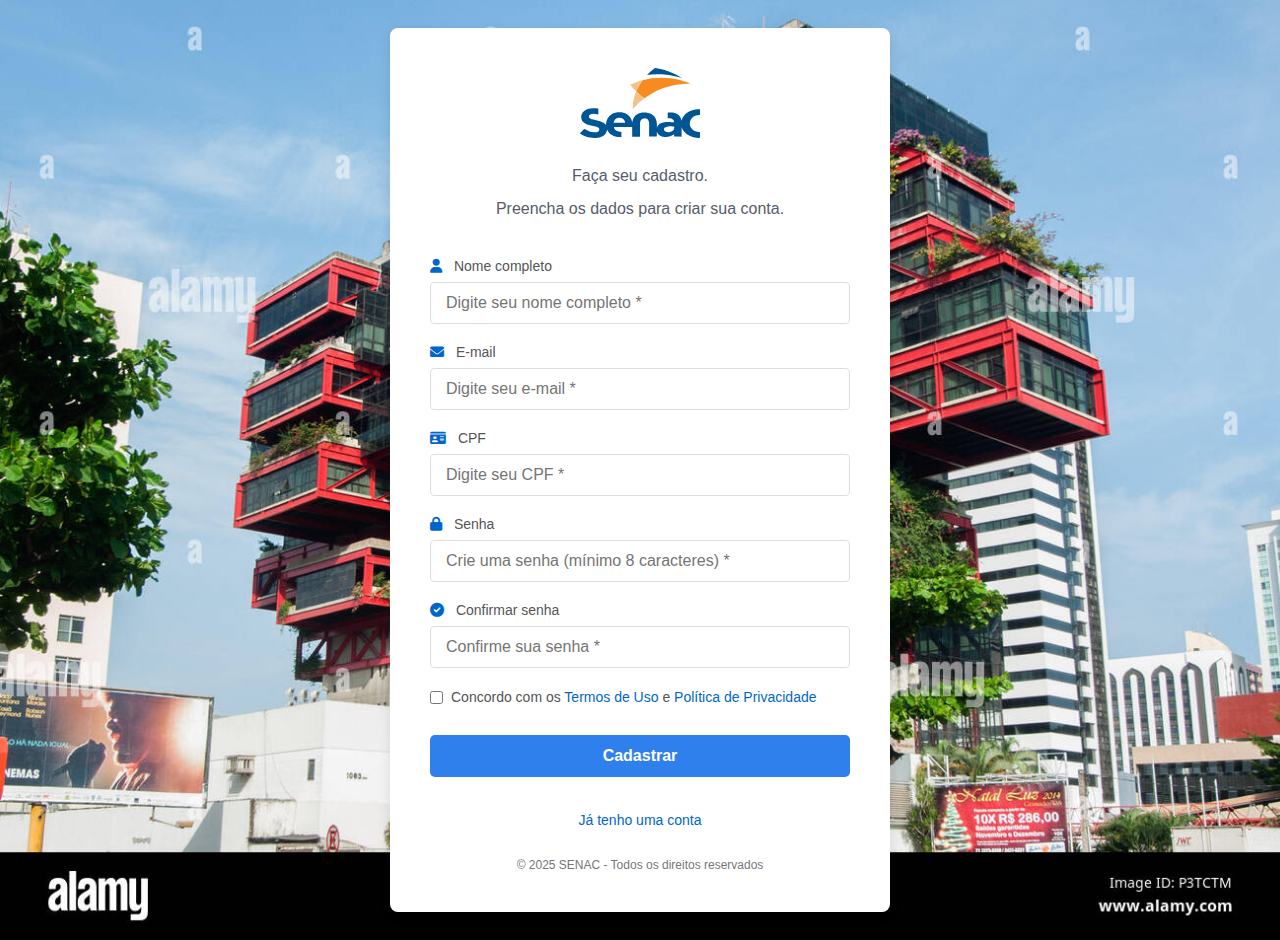
<file: cadastro.html>
<!DOCTYPE html>
<html lang="pt-BR">
<head>
    <meta charset="UTF-8">
    <meta name="viewport" content="width=device-width, initial-scale=1.0">
    <title>Cadastro</title>
    <!-- Link para o arquivo CSS externo -->
    <link rel="stylesheet" href="style.css">
    <!-- Link para ícones FontAwesome -->
    <link rel="stylesheet" href="https://cdnjs.cloudflare.com/ajax/libs/font-awesome/6.0.0-beta3/css/all.min.css">
    <link href="https://cdn.jsdelivr.net/npm/bootstrap@5.3.5/dist/css/bootstrap.min.css" rel="stylesheet" integrity="sha384-SgOJa3DmI69IUzQ2PVdRZhwQ+dy64/BUtbMJw1MZ8t5HZApcHrRKUc4W0kG879m7" crossorigin="anonymous">
</head>
<body>
    <!-- Container principal do formulário de cadastro -->
    <div class="login-container">
        <div class="login-box">
            <!-- Área do logo -->
            <div class="logo">
                <img src="../img/Senac_logo.svg" alt="SENAC Logo">
            </div>
            
            <!-- Título da página -->
            <h4 class="h4-pag">Faça seu cadastro.</h4>
            <h4 class="h4-1-pag">Preencha os dados para criar sua conta.</h4>
            
            <!-- Formulário de cadastro -->
            <form id="cadastroForm">
                <!-- Grupo do campo de nome -->
                <div class="form-group">
                    <label for="nome"><i class="fas fa-user"></i> Nome completo</label>
                    <input type="text" id="nome" placeholder="Digite seu nome completo *" required>
                </div>
                
                <!-- Grupo do campo de e-mail -->
                <div class="form-group">
                    <label for="email"><i class="fas fa-envelope"></i> E-mail</label>
                    <input type="email" id="email" placeholder="Digite seu e-mail *" required>
                </div>
                
                <!-- Grupo do campo de CPF -->
                <div class="form-group">
                    <label for="cpf"><i class="fas fa-id-card"></i> CPF</label>
                    <input type="text" id="cpf" placeholder="Digite seu CPF *" required>
                </div>
                
                <!-- Grupo do campo de senha -->
                <div class="form-group">
                    <label for="senha"><i class="fas fa-lock"></i> Senha</label>
                    <input type="password" id="senha" placeholder="Crie uma senha (mínimo 8 caracteres) *" minlength="8" required>
                </div>
                
                <!-- Grupo do campo de confirmação de senha -->
                <div class="form-group">
                    <label for="confirmarSenha"><i class="fas fa-check-circle"></i> Confirmar senha</label>
                    <input type="password" id="confirmarSenha" placeholder="Confirme sua senha *" required>
                </div>
                
                <!-- Termo de uso e política de privacidade -->
                <div class="form-group lembrar-senha">
                    <input type="checkbox" id="concordarTermos" required>
                    <label class="lab-lembrar-senha" for="concordarTermos">Concordo com os <a href="#">Termos de Uso</a> e <a href="#">Política de Privacidade</a></label>
                </div>
                
                <!-- Botão de submit -->
                <button class="botao-cadastrar" type="submit">Cadastrar</button>
            </form>
            
            <!-- Links úteis -->
            <div class="links">
                <a href="index.html">Já tenho uma conta</a>
            </div>
            
            <!-- Rodapé -->
            <div class="footer">
                © 2025 SENAC - Todos os direitos reservados
            </div>
        </div>
    </div>
    
    <!-- Scripts -->
    <script src="https://cdn.jsdelivr.net/npm/bootstrap@5.3.5/dist/js/bootstrap.bundle.min.js" integrity="sha384-k6d4wzSIapyDyv1kpU366/PK5hCdSbCRGRCMv+eplOQJWyd1fbcAu9OCUj5zNLiq" crossorigin="anonymous"></script>
    
    <!-- Script para validação de formulário -->
    <script>
        document.getElementById("cadastroForm").addEventListener("submit", function(e) {
            e.preventDefault(); // Impede o envio padrão do formulário
            
            // Validação de senhas
            const senha = document.getElementById("senha").value;
            const confirmar = document.getElementById("confirmarSenha").value;
            
            if (senha !== confirmar) {
                alert("As senhas não coincidem!");
                return false;
            }
            
            // Validação de CPF
            const cpf = document.getElementById("cpf").value.replace(/[^\d]/g, '');
            if (cpf.length !== 11) {
                alert("CPF inválido! Digite os 11 dígitos do CPF.");
                return false;
            }
            
            // Se todas as validações passarem, envie o formulário
            alert("Cadastro realizado com sucesso! Você será redirecionado para a página de login.");
            window.location.href = "index.html";
        });
      
    </script>
</body>
</html>
</file>
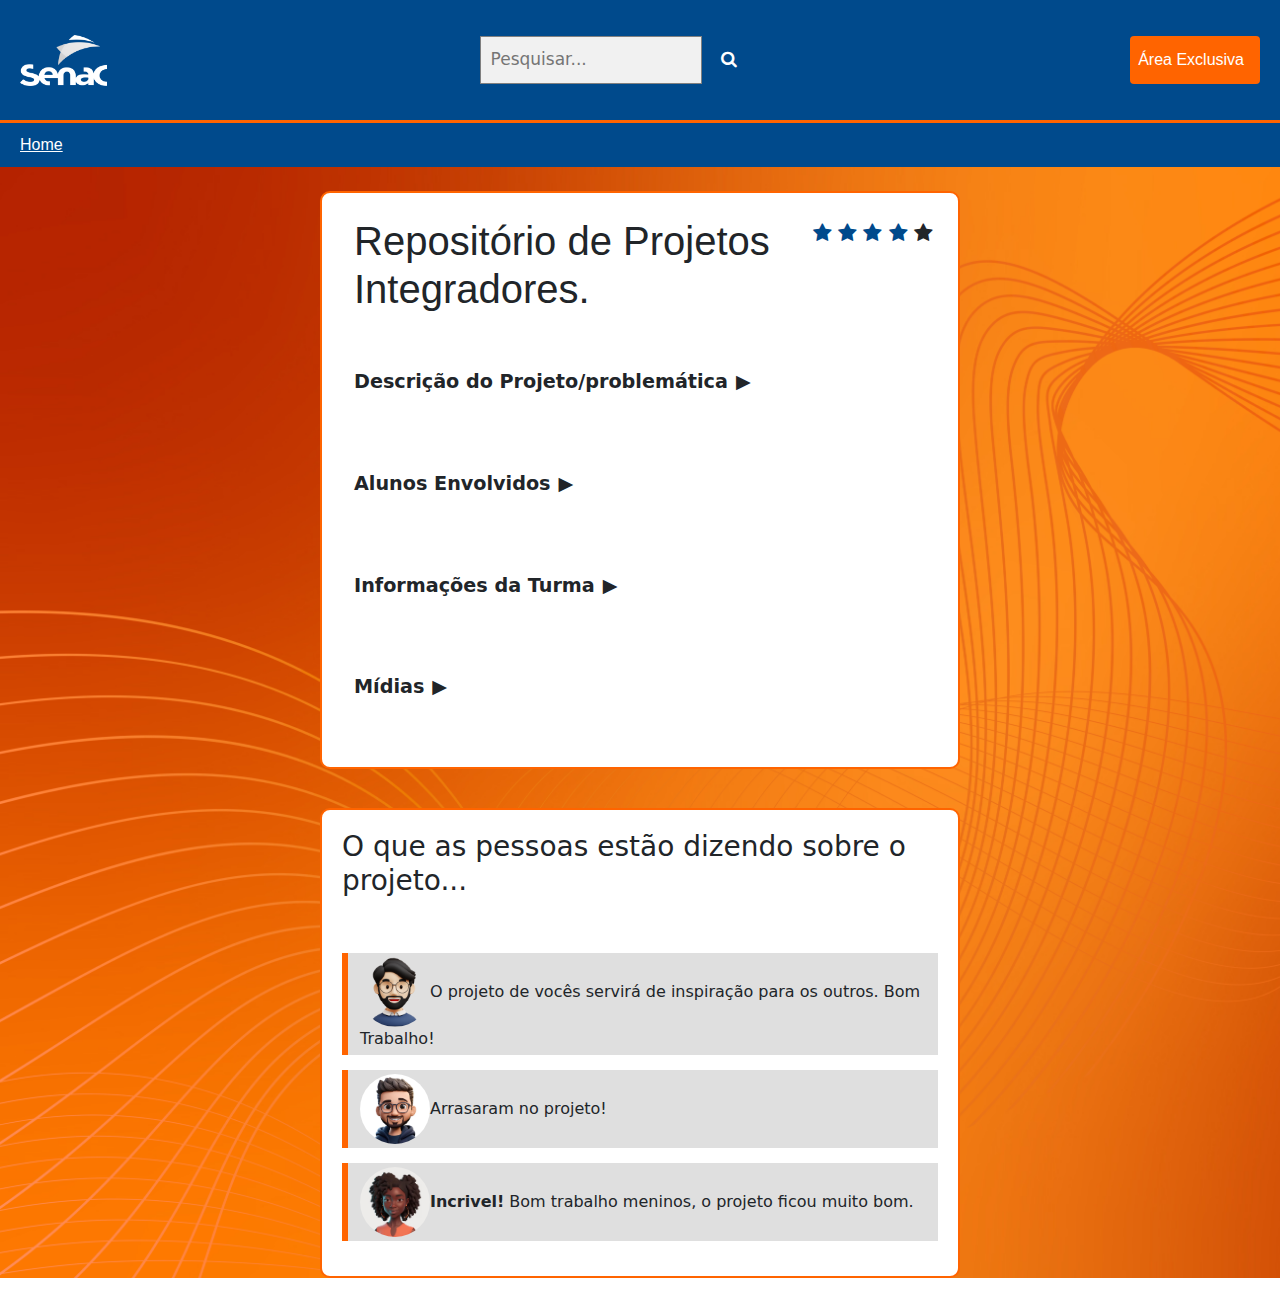
<file: pagina.html>
<!DOCTYPE html>
<html lang="en">
<head>
    <meta charset="UTF-8">
    <meta name="viewport" content="width=device-width, initial-scale=1.0">
    <link href="https://cdn.jsdelivr.net/npm/bootstrap@5.3.3/dist/css/bootstrap.min.css" rel="stylesheet">
    <link rel="stylesheet" href="https://cdnjs.cloudflare.com/ajax/libs/font-awesome/4.7.0/css/font-awesome.min.css">
    <script src="https://cdn.jsdelivr.net/npm/bootstrap@5.3.3/dist/js/bootstrap.bundle.min.js"></script>
    <title>Pagina do PI</title>
    <link rel="stylesheet" href="styleAlex.css" />

</head>
<body>
    <header>
        <img class="logo_senac" src="images/logobranca.png">
        <form class="example" action="action_page.php">
          <input type="text" placeholder="Pesquisar..." name="search">
          <button type="submit"><i class="fa fa-search"></i></button>
        </form>

        <a class="botao_cabecalho" href="#">Área Exclusiva</a>
    </header>
    <nav>
        <a class="home" href="#">Home</a>
    </nav>
    <main>
      <br>
    <div class="container mx-auto">

  <!--Classificação estrela-->
    <div class="position-relative">
        <h1>Repositório de Projetos Integradores.</h1>
        <div class="position-absolute top-0 end-0 estrelas">
        <span class="fa fa-star checked"></span>
        <span class="fa fa-star checked"></span>
        <span class="fa fa-star checked"></span>
        <span class="fa fa-star checked"></span>
        <span class="fa fa-star"></span>
    </div>
</div>

   <br>

<!-- Texto clicável com seta -->
<div onclick="toggleInfo('info1', 'seta1')" class="texto-clicavel mb-3">
    Descrição do Projeto/problemática <span id="seta1" class="seta">▶</span>
  </div>
  <!-- Conteúdo oculto/revelado -->
  <div id="info1" class="info-bloco border  bg-light rounded">
    <p>Aqui ficaria descrição do projeto</p>
  </div> 
<!-- Segundo bloco -->
<div onclick="toggleInfo('info2', 'seta2')" class="texto-clicavel mt-4 mb-3">
   Alunos Envolvidos <span id="seta2" class="seta">▶</span>
  </div>
  <div id="info2" class="info-bloco border  bg-light rounded">
    <p>Alexandro</p>
    <p>Vanessa</p>
    <p>Jorge</p>
  </div>
  <div onclick="toggleInfo('info3', 'seta3')" class="texto-clicavel mt-4 mb-3">
    Informações da Turma <span id="seta3" class="seta">▶</span>
   </div>
   <div id="info3" class="info-bloco border bg-light rounded">
     <p>Alexandro</p>
   </div>
   <div onclick="toggleInfo('info4', 'seta4')" class="texto-clicavel mt-4 mb-3">
    Mídias <span id="seta4" class="seta">▶</span>
   </div>
   <div id="info4" class="info-bloco border  bg-light rounded">
    <img class="logo_senac" src="Senac_logo.svg.png">
    <img class="logo_senac" src="Senac_logo.svg.png">
    <img class="logo_senac" src="Senac_logo.svg.png">
   </div>
    </div>
    <br>
    <!--Container exclusivo para aba de comentários-->
    <div class="container mx-auto">
        <h3>O que as pessoas estão dizendo sobre o projeto...</h3>
        <br>
        <br>
        <div class="danger">
          <img class="avatar" src="images/avatar1.webp" alt="Avatar" style="width:70px">O projeto de vocês servirá de inspiração para os outros. Bom Trabalho!</div>
        <div class="danger">
          <img class="avatar" src="images/avatar2.avif" alt="Avatar" style="width:70px">Arrasaram no projeto!</div>
        <div class="danger">
          <img class="avatar" src="images/avatar3.avif" alt="Avatar" style="width:70px"><strong>Incrivel!</strong> Bom trabalho meninos, o projeto ficou muito bom.</div>
       
       
        </main>
    <footer>

    </footer>
    <script>
        function toggleInfo(infoId, setaId) {
          const info = document.getElementById(infoId);
          const seta = document.getElementById(setaId);
      
          info.classList.toggle("visible");
          seta.classList.toggle("girada");
        }
      </script>
</body>
</html>
</file>
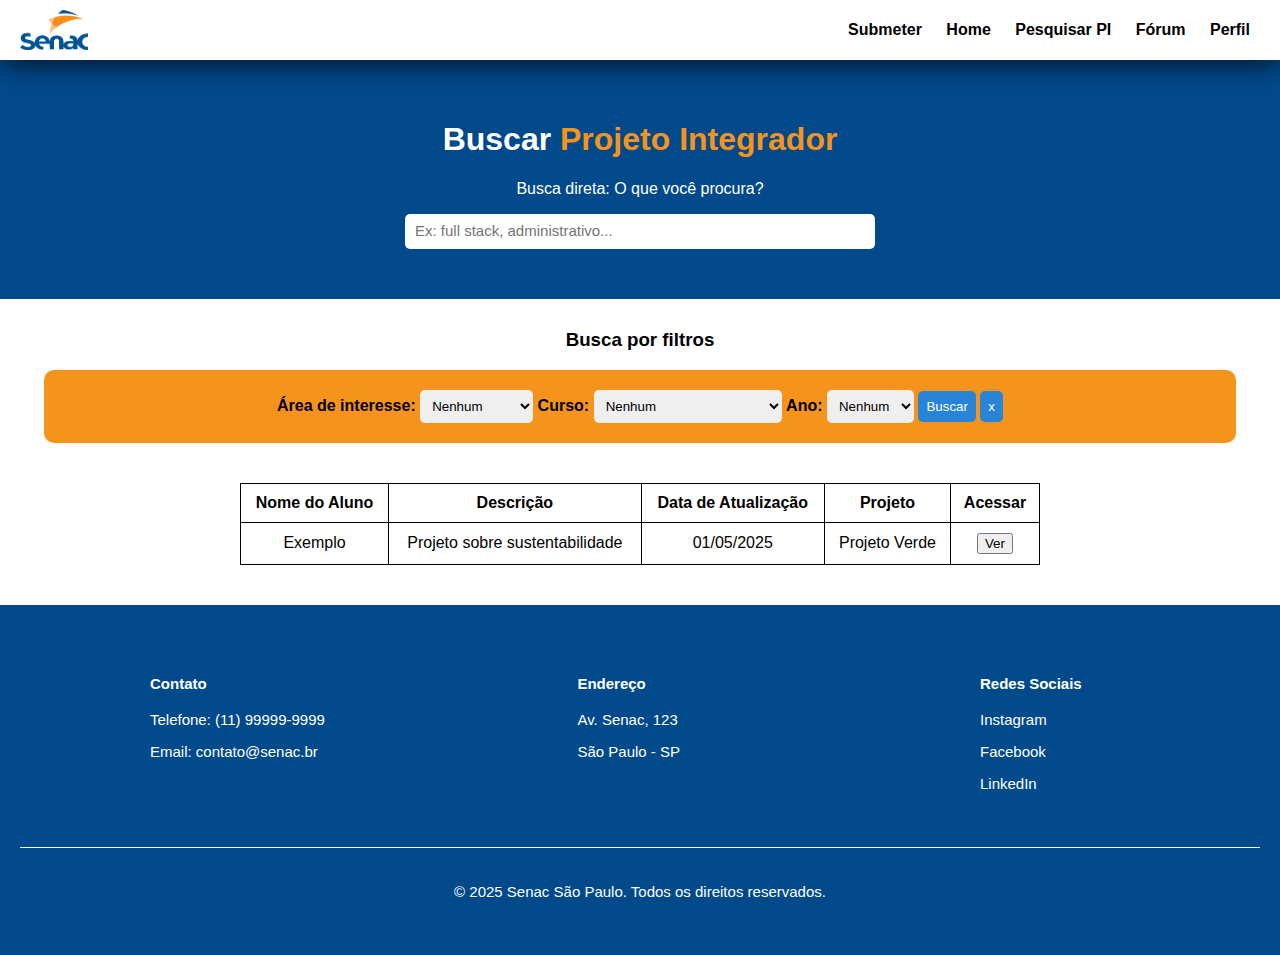
<file: pesquisa.html>
<!DOCTYPE html>
<html lang="pt-br">
<head>
  <meta charset="UTF-8" />
  <title> PI - pesquisa </title>
  <link rel="stylesheet" href="pesquisa.css">
</head>
<body>

  <header>
    <img src="Senac_logo.svg.png"  alt="Logo Senac" />
    <nav>
      <a href="#">Submeter</a>
      <a href="#">Home</a>
      <a href="#">Pesquisar PI</a>
      <a href="#">Fórum</a>
      <a href="#">Perfil</a>
    </nav>
  </header>

  <div class="hero">
    <h1>Buscar <span class="sub">Projeto Integrador</span></h1>
    <p>Busca direta: O que você procura?</p>
    <input type="text" placeholder="Ex: full stack, administrativo..." />
  </div>

  <div class="form-section">
    <h3>Busca por filtros</h3>
    <div class="form-box">
      <label for="areainteresse">Área de interesse:</label>
      <select id="areainteresse">
        <option>Nenhum</option>
        <option>Tecnologia</option>
        <option>Gastronomia</option>
        <option>Beleza</option>
        <option>Logística</option>
      </select>

      <label for="curso">Curso:</label>
      <select id="curso">
        <option>Nenhum</option>
        <option>Programador Full-stack</option>
        <option>Desenvolvedor de games</option>
      </select>

      <label for="ano">Ano:</label>
      <select id="ano">
        <option>Nenhum</option>
        <option>2025</option>
        <option>2024</option>
      </select>

      <button>Buscar</button>
      <button class="x" onclick="document.get('form-box').value = ''">x</button>
    </div>
  </div>

  <table>
    <thead>
      <tr>
        <th>Nome do Aluno</th>
        <th>Descrição</th>
        <th>Data de Atualização</th>
        <th>Projeto</th>
        <th>Acessar</th>
      </tr>
    </thead>
    <tbody>
      <tr>
        <td>Exemplo</td>
        <td>Projeto sobre sustentabilidade</td>
        <td>01/05/2025</td>
        <td>Projeto Verde</td>
        <td><button>Ver</button></td>
      </tr>
    </tbody>
  </table>

  <footer>
    <div class="footer-columns">
      <div>
        <h4>Contato</h4>
        <p>Telefone: (11) 99999-9999</p>
        <p>Email: contato@senac.br</p>
      </div>
      <div>
        <h4>Endereço</h4>
        <p>Av. Senac, 123</p>
        <p>São Paulo - SP</p>
      </div>
      <div>
        <h4>Redes Sociais</h4>
        <p>Instagram</p>
        <p>Facebook</p>
        <p>LinkedIn</p>
      </div>
    </div>
    <div class="footer-bottom">
      <p>© 2025 Senac São Paulo. Todos os direitos reservados.</p>
    </div>
  </footer>

</body>
</html>
</file>
<file: styleAlex.css>
* {
    margin: 0;
    padding: 0;
    box-sizing: border-box;
  }

  header {
    background-color: #004a8c;
    display: flex;
    align-items: center;     /* Alinha verticalmente os itens */
    justify-content: space-between; /* Espaço entre os itens */
    padding: 10px 20px;
    height: 120px;
  }

.logo_senac {
    height: 51px;
}
.botao_cabecalho {
    background-color: #FF6400;
    color: white;
    text-decoration: none;
    font-size: 16px;
    border-radius: 4px;
    padding: 12px 16px 12px 8px;
    font-family: "Montserrat", sans-serif;

}
#divBusca{
    background-color:#FAFAFA;
    width:300px;
  }
  
  #txtBusca{
    float:left;
    background-color:transparent;
    padding-left:10px;
    font-family: "Montserrat", sans-serif;
    font-size:18px;
    border:none;
    height:40px;
    width:260px;
  }

.home{
  display: flex;
  align-items: center;     /* Alinha verticalmente os itens */
  justify-content: space-between; /* Espaço entre os itens */
  padding: 10px 20px;
  background-color: #004a8c;
  border-top-style: solid;
  border-color: #FF6400;
  color: white;
  font-family: "Montserrat", sans-serif;

}
.lupa_busca {
    height: 30px;
    align-items: center;
}
h1 {
    font-family: "Montserrat", sans-serif;
}

.container{
    border: 2px solid #FF6400; 
    padding: 20px;
    border-radius: 10px;
    width: 50%;
    background-color: #ffffff;
}


.texto-clicavel {
    cursor: pointer;
    font-weight: bold;
    font-size: 1.2rem;
    display: inline-flex;
    align-items: center;
    gap: 8px;
    transition: color 0.3s ease;
  }
  
  .seta {
    transition: transform 0.3s ease;
  }
  
  .girada {
    transform: rotate(90deg);
  }
  
  .info-bloco {
    max-height: 0;
    overflow: hidden;
    opacity: 0;
    transition: max-height 0.6s ease, opacity 0.6s ease;
  }
  
  .info-bloco.visible {
    max-height: 500px; /* ajuste conforme o tamanho do conteúdo */
    opacity: 1;
  }

  /*Classificação estrela */
  .checked {
    color: #004a8c;
  }
  .estrelas {
    padding: 5px;
    font-size: 20px;
  }

    /*Borda da imagem comentario */
  .avatar {
    border-radius: 50%;
  }


  div {
    margin-bottom: 15px;
    padding: 4px 12px;
  }
  
  .danger {
    background-color: #ddddddf1;
    border-left: 6px solid #FF6400;
  }
main{
background-image: url(images/fundo.png);
background-repeat: no-repeat;
background-size: cover;
}

form.example input[type=text] {
  padding: 10px;
  font-size: 17px;
  border: 1px solid grey;
  float: left;
  width: 80%;
  background: #f1f1f1;
}

/* Style the submit button */
form.example button {
  float: left;
  width: 20%;
  padding: 10px;
  background: #004a8c;
  color: white;
  font-size: 17px;
  border: 1px solid #004a8c;
  border-left: none; /* Prevent double borders */
  cursor: pointer;
}

form.example button:hover {
  background: #0b7dda;
}

/* Clear floats */
form.example::after {
  content: "";
  clear: both;
  display: table;
}
</file>
<file: pesquisa.css>
/* PG PESQUISA */

body {
    margin: 0;
    font-family: Arial, sans-serif;
  }
  
  header { /* barra superior do senac */
    background-color: #ffffff;
    padding: 10px 20px;
    box-shadow: 0 0 30px black;
    display: flex;
    justify-content: space-between;
    align-items: center;
    position: relative;
  }
  
  header img { /* logo do senac */
    height: 40px;
  }
  
  nav a { /* links da barra superior */
    margin: 0 10px;
    text-decoration: none;
    color: #000000;
    font-weight: bold;
  }
  
  .hero { /* primeira caixa azul grande "projetos integradores" */
    background: linear-gradient(to right, #004A8C);
    color: white;
    text-align: center;
    padding: 40px 20px;
  }
  
  .hero input { /* input de busca */
    display: block;
    margin: 10px auto;
    padding: 10px;
    width: 60%;
    max-width: 450px;
    border: none;
    border-radius: 5px;
  }

  .hero input:focus { 
    outline: none;
    box-shadow: 0 0 0 2px #2884D6;
  }

  .hero input:focus::placeholder {
    font-size: 12px;
    transition: 0.5s;
    transform: translateY(-5px);
  }

  .hero input:not(:focus)::placeholder {
    font-size: 15px;
    transform: translatey(0);
    transition: 0.5s ease;
  }
  
  .sub { /* nome de busca destacado */
    color: #F6931D;
  }
  
  .form-section { /* caixa que engloba o titulo e a caixa laranja de filtros */
    text-align: center;
    margin-top: 30px;
  }
  
  .form-box { /* caixa laranja pra encontrar o projeto */
    background-color: #F6931D;
    display: inline-block;
    padding: 20px;
    width: 90%;
    border-radius: 10px;
  }
  
  .form-box label { /* titulos dentro da caixa de busca */
    font-weight: bold;
  }

  .form-box input {
    border: none;
    border-radius: 5px;
    padding: 8px;
  }


  .form-box select {
    border: none;
    border-radius: 5px;
    padding: 8px;
  }
  
  .form-box button { /* botao de clicar pra buscar */
    background-color: #2884d6;
    color: white;
    cursor: pointer;
    border: none;
    border-radius: 5px;
    padding: 8px;
  }

  .form-box button:hover {
    background-color: #4192fd;
  }
  
  table {
    margin: 40px auto;
    border-collapse: collapse;
    width: 90%;
    max-width: 800px;
  }
  
  table, th, td {
    border: 1px solid #000000;
  }
  
  th, td {
    padding: 10px;
    text-align: center;
  }
  
  footer { /* caixa azul do footer */
    background-color: #004A8C;
    position: relative;
    color: white;
    padding: 40px 20px;
    font-size: 15px;
  }
  
  .footer-columns {
    display: flex;
    flex-wrap: wrap;
    justify-content: space-between;
    max-width: 1000px;
    margin: auto;
  }
  
  .footer-columns div {
    margin: 10px;
    min-width: 150px;
  }
  
  .footer-bottom { /* linha de divisao entre as infos do footer */
    text-align: center;
    margin-top: 30px;
    border-top: 1px solid #ffffff;
    padding-top: 20px;
  }
</file>
<file: style.css>
/* Reset básico para remover margens e paddings padrão */
* {
  margin: 0;
  padding: 0;
  box-sizing: border-box;
  font-family: 'Segoe UI', Tahoma, Geneva, Verdana, sans-serif;
}

/* Estilos do corpo da página */
body {
  background-color: #f5f5f5;
  display: flex;
  justify-content: center;
  align-items: center;
  min-height: 100vh;
  padding: 20px; /* Adiciona espaço nas laterais em telas pequenas */
  background-image: url('../img/casa-senac.jpg');
  background-size: cover;
  background-repeat: no-repeat;
  background-position: center;
}

/* Container principal do formulário */
.login-container {
  display: flex;
  justify-content: center;
  align-items: center;
  height: 100vh;
  width: 100%;
}

.login-box {
  background-color: white;
  border-radius: 8px;
  box-shadow: 0 4px 12px rgba(0, 0, 0, 0.1);
  width: 100%;
  max-width: 500px; /* Um pouco mais largo para o formulário de cadastro */
  padding: 40px;
}

/* Estilos da área do logo */
.logo {
  text-align: center;
  margin-bottom: 20px;
}

.logo img {
  max-width: 180px;
  height: 70px;
}

/* Estilos dos títulos */
.h4-pag {
  color: #555d6b;
  font-size: 16px;
  margin-bottom: 15px;
  margin-top: 25px;
  text-align: center;
  font-weight: 400;
}

.h4-pag, .h4-1-pag {
  color: #555d6b;
  font-size: 16px;
  text-align: center;
  font-weight: 400;
}

.h4-1-pag {
  margin-bottom: 40px;
}

/* Estilos dos grupos de formulário */
.form-group {
  margin-bottom: 20px;
}

.form-group label {
  display: block;
  margin-bottom: 8px;
  color: #555;
  font-size: 14px;
  font-weight: 500;
}

.form-group label i {
  margin-right: 8px;
  color: #0066cc;
}

/* Estilos dos campos de input */
input, select {
  width: 100%;
  padding: 12px 15px;
  border: 1px solid #ddd;
  border-radius: 4px;
  font-size: 14px;
  transition: border-color 0.3s, box-shadow 0.3s;
}

input:focus, select:focus {
  border-color: #0066cc;
  outline: none;
  box-shadow: 0 0 0 2px rgba(0, 102, 204, 0.2);
}

input:focus::placeholder, select:focus::placeholder {
  transform: translateY(-5px);
  font-size: 14px;
  transition: 0.5s;
  opacity: 0.5;
}

input:not(:focus)::placeholder, select:not(:focus)::placeholder {
  opacity: 1;
  font-size: 16px;
  transform: translateY(0);
  transition: 0.5s ease;
}

/* Estilos para o checkbox */
.lembrar-senha {
  display: flex;
  align-items: flex-start;
  gap: 8px;
  margin-bottom: 20px;
}

.lembrar-senha input[type="checkbox"] {
  width: auto;
  margin-top: 3px;
}

.lab-lembrar-senha {
  font-size: 13px;
  line-height: 1.4;
  margin-top: 0;
  color: #555;
}

.lab-lembrar-senha a {
  color: #0066cc;
  text-decoration: none;
}

.lab-lembrar-senha a:hover {
  text-decoration: underline;
}

/* Estilos do botão de submit */
button {
  width: 100%;
  padding: 12px;
  background-color: #2f80ed;
  color: white;
  border: none;
  border-radius: 5px;
  font-size: 16px;
  font-weight: 600;
  cursor: pointer;
  transition: background-color 0.3s;
}

button:hover {
  background-color: #4192fd;
}
.botao-cadastrar{
  border-radius: 5px;
}

/* Estilos dos links abaixo do formulário */
.links {
  display: flex;
  margin-top: 35px;
  text-align: center;
  justify-content: center;
  gap: 20px;
}

.links a {
  color: #0066cc;
  text-decoration: none;
  font-size: 14px;
  margin: 0 5px;
}

.links a:hover {
  text-decoration: underline;
}

/* Estilos do rodapé */
.footer {
  margin-top: 30px;
  text-align: center;
  font-size: 12px;
  color: #777;
}

/* Media queries para responsividade */
@media (max-width: 480px) {
  .login-box {
      padding: 30px 20px;
  }
  
  .logo img {
      max-width: 150px;
  }
  
  .h4-pag, .h4-1-pag {
      font-size: 14px;
  }
}

@media (max-width: 768px) {
  .login-box {
      padding: 30px 20px;
  }

  .logo img {
      max-width: 150px;
  }
}
/* Estilos específicos para a página de recuperação de senha */
.botao-recuperar {
  background-color: #2f80ed;
  border-radius: 5px;
  margin-top: 10px;
}

/* Mensagem de feedback após envio do formulário */
.mensagem-feedback {
  display: none;
  text-align: center;
  padding: 15px;
  margin-top: 20px;
  border-radius: 5px;
  background-color: #e6f7ff;
  border: 1px solid #91d5ff;
  color: #0066cc;
}

.mensagem-feedback.mostrar {
  display: block;
  animation: fadeIn 0.5s;
}

@keyframes fadeIn {
  from { opacity: 0; }
  to { opacity: 1; }
}

/* Estilo para o spinner de carregamento (opcional) */
.spinner {
  display: inline-block;
  width: 20px;
  height: 20px;
  border: 3px solid rgba(0, 102, 204, 0.3);
  border-radius: 50%;
  border-top-color: #0066cc;
  animation: spin 1s ease-in-out infinite;
  margin-right: 10px;
}

@keyframes spin {
  to { transform: rotate(360deg); }
}
</file>
